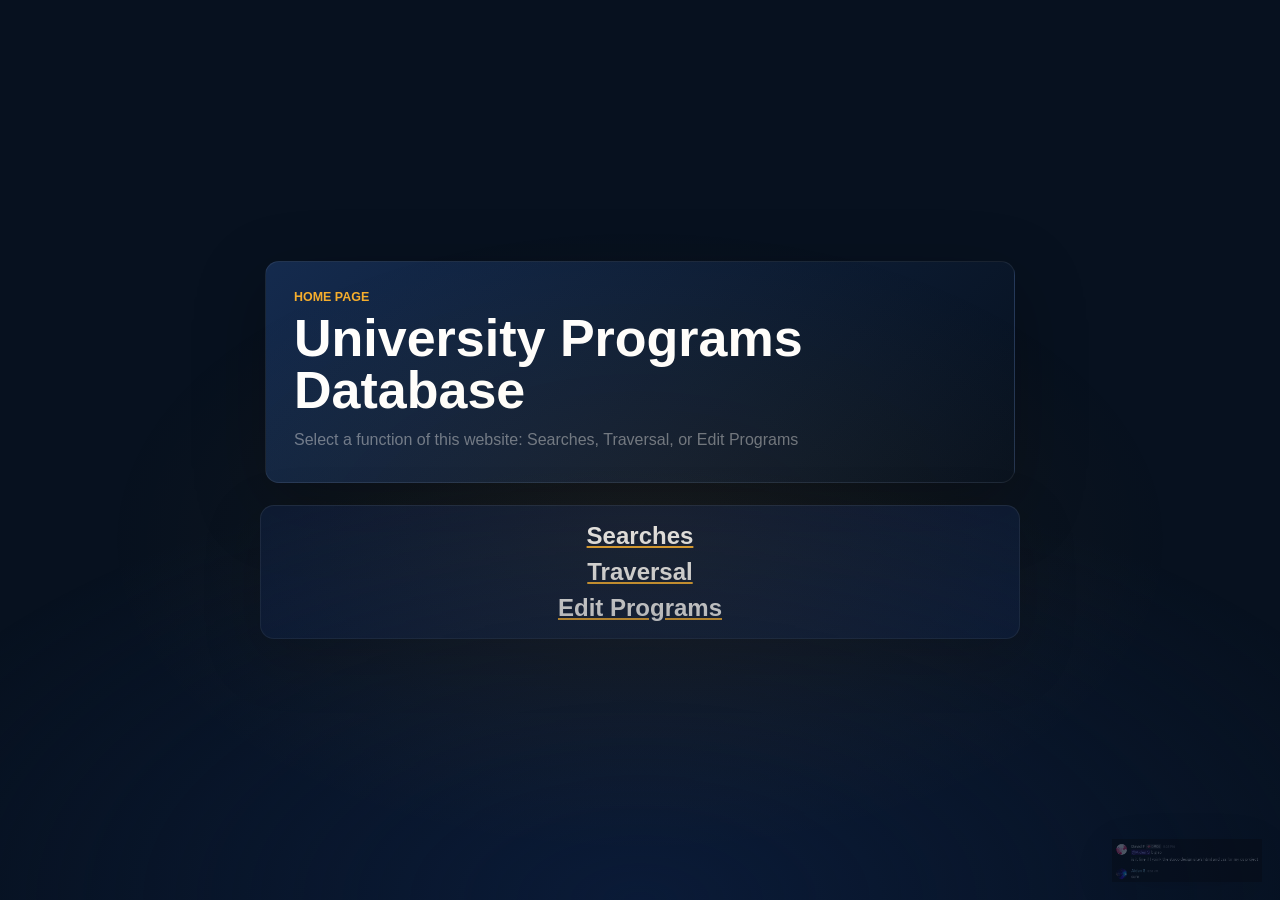
<file: index.html>
<!DOCTYPE html>
<html lang="en">
<head>
    <!-- Page by: Ian Choy -->
    <meta charset="UTF-8">
    <meta name="viewport" content="width=device-width, initial-scale=1.0">

    <link rel="stylesheet" href="assets/css/global.css">
    <link rel="stylesheet" href="assets/css/index.css">

    <link rel="icon" type="image/x-icon" href="assets/img/graduation-hat.png">
    
    <title>Home Page</title>
</head>
<body>
    <div>
        <section class="page-header">
            <p class="eyebrow">Home Page</p>
            <h1>University Programs Database</h1>
            <p class="intro">Select a function of this website: Searches, Traversal, or Edit Programs</p>
        </section>
    </div>

    <section class = "page-panel">
        <ul>
            <li><a href="searches.html"><h2 class="navbar-link">Searches</h2></a></li>
            <li><a href="traversal.html"><h2 class="navbar-link">Traversal</h2></a></li>
            <li><a href="edit_programs.html"><h2 class="navbar-link">Edit Programs</h2></a></li>
        </ul>
    </section>

    <img class="stuco-disclaimer" id="stuco-disclaimer-trigger" src="assets/img/stuco-website-disclaimer.png" alt="Student council website disclaimer" role="button" aria-label="Open student council website disclaimer" tabindex="0">

    <div class="disclaimer-overlay" id="disclaimer-overlay" aria-hidden="true">
        <button class="disclaimer-close" id="disclaimer-close" type="button" aria-label="Close disclaimer">X</button>
        <img src="assets/img/stuco-website-disclaimer.png" alt="Student council website disclaimer">
    </div>

    <script src="assets/script/index.js"></script>
</body>
</html>
</file>
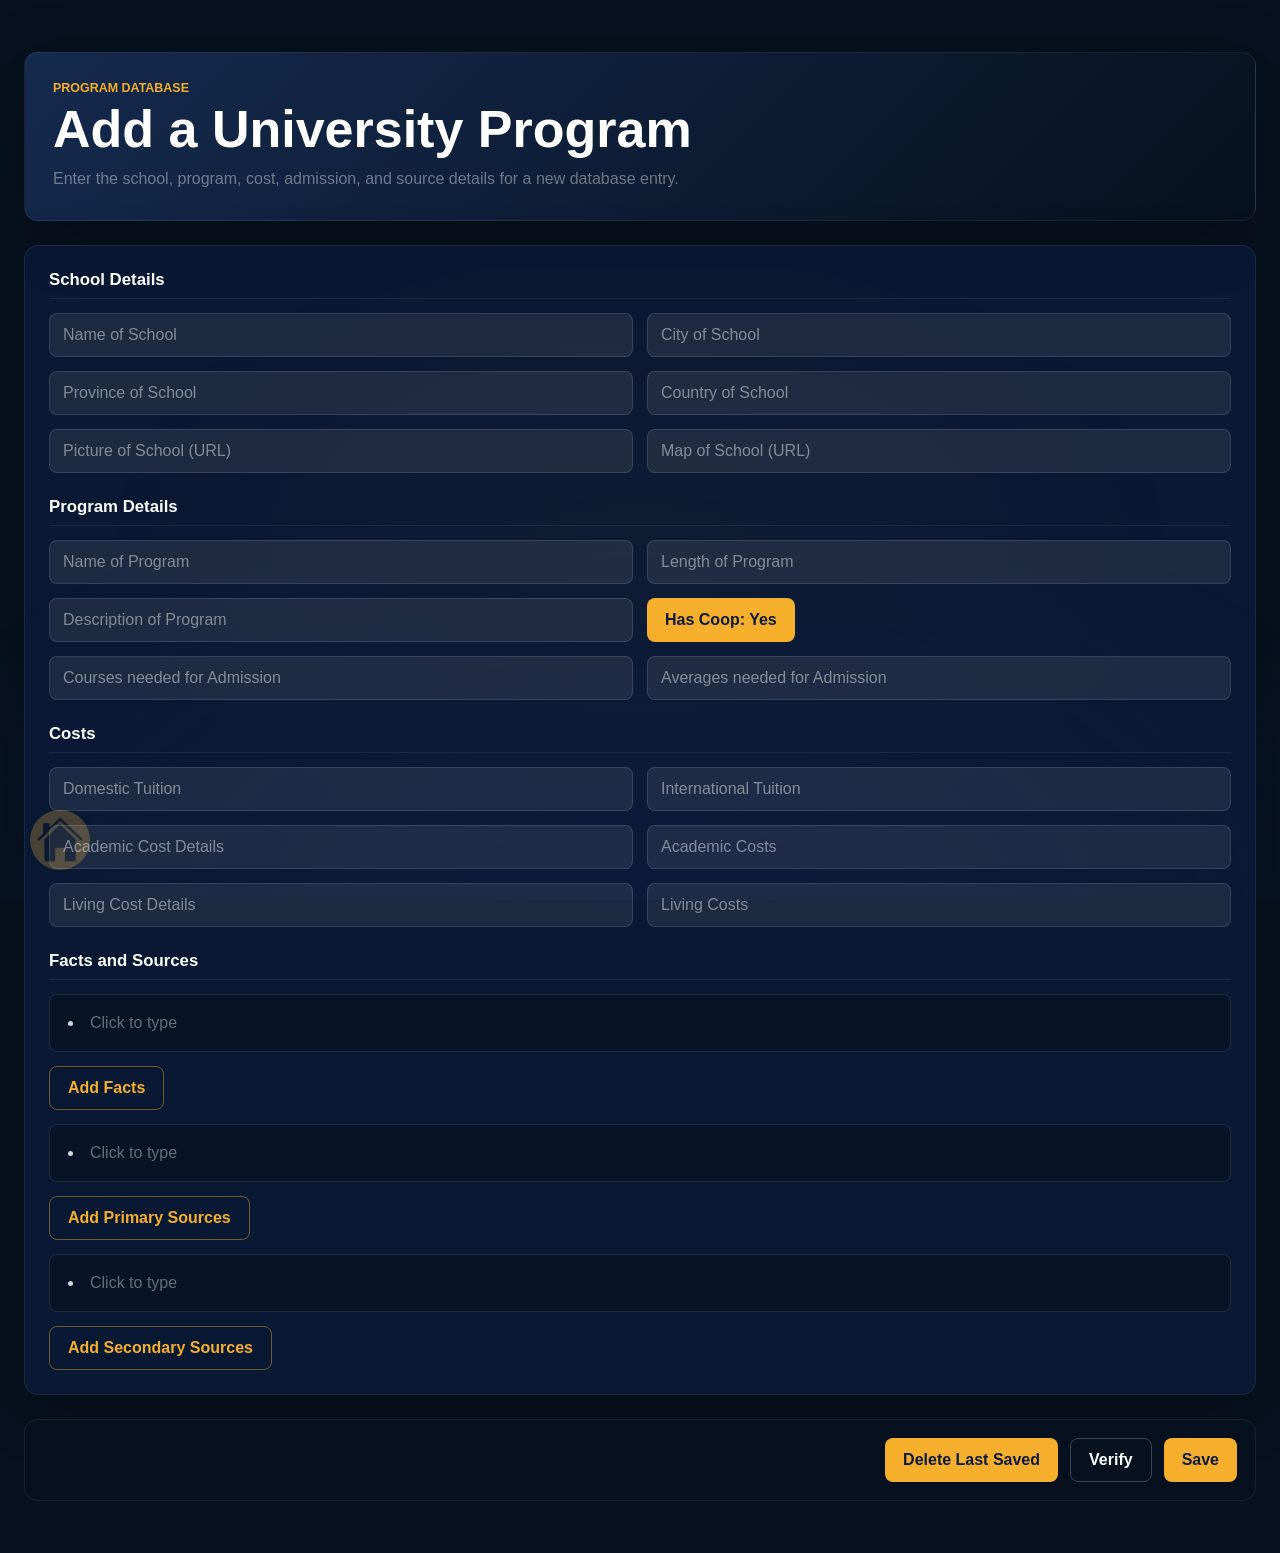
<file: edit_programs.html>
<!DOCTYPE html>
<html lang="en">
<head>
    <!-- Page by: Ian Choy and David Fu -->
    <meta charset="UTF-8">
    <meta name="viewport" content="width=device-width, initial-scale=1.0">
    
    <link rel="stylesheet" href="assets/css/global.css">
    <link rel="stylesheet" href="assets/css/edit_programs.css">

    <link rel="icon" type="image/x-icon" href="assets/img/graduation-hat.png">
    
    <title>Edit Programs</title>
</head>
<body>
    <a href="index.html" class="home-button" title="Return to Home Page"><img src="assets/img/home-button.png"></a>

    <main class="editor-page">
        <section class="page-header">
            <p class="eyebrow">Program Database</p>
            <h1>Add a University Program</h1>
            <p class="intro">Enter the school, program, cost, admission, and source details for a new database entry.</p>
        </section>

        <section class="program-form page-panel">
            <h2>School Details</h2>
            <input type = "text" id = "schoolName" placeholder="Name of School">
            <input type = "text" id = "city" placeholder="City of School">
            <input type = "text" id = "province" placeholder="Province of School">
            <input type = "text" id = "country" placeholder="Country of School">
            <input type = "text" id = "schoolPicture" placeholder="Picture of School (URL)">
            <input type = "text" id = "mapPicture" placeholder="Map of School (URL)">

            <h2>Program Details</h2>
            <input type = "text" id = "programName" placeholder="Name of Program">
            <input type = "number" id = "lengthOfProgram" placeholder="Length of Program">
            <input type = "text" id = "programDescription" placeholder="Description of Program">
            <button type = "button" id = "hasCoop">Has Coop: Yes</button>
            <input type = "text" id = "admissionCoursesNeeded" placeholder="Courses needed for Admission">
            <input type = "number" id = "admissionAverageNeeded" placeholder="Averages needed for Admission">

            <h2>Costs</h2>
            <input type = "number" id = "domesticTuition" placeholder="Domestic Tuition">
            <input type = "number" id = "internationalTuition" placeholder="International Tuition">
            <input type = "text" id = "academicCostDetails" placeholder="Academic Cost Details">
            <input type = "number" id = "academicCost" placeholder="Academic Costs">
            <input type = "text" id = "livingCostDetails" placeholder="Living Cost Details">
            <input type = "number" id = "livingCost" placeholder="Living Costs">

            <h2>Facts and Sources</h2>
            <ul id = "interestingFacts">
                <li class = "Fact"></li>
            </ul>
            <button type="button" class="ghost" id="btn-addfact">Add Facts</button>
            <ul id = "primarySources">
                <li class = "priSource"></li>
            </ul>
            <button type="button" class="ghost" id="btn-addprimsource">Add Primary Sources</button>
            <ul id = "secondarySources">
                <li class = "secSource"></li>
            </ul>
            <button type="button" class="ghost" id="btn-addsecsource">Add Secondary Sources</button>
        </section>

        <section class="form-actions">
            <button type="button" class="danger" id="btn-delete-last">Delete Last Saved</button>
            <button type="button" class="secondary" id="btn-verify">Verify</button>
            <button type="button" id="btn-save">Save</button>
        </section>
    </main>
    <script type="module" src="assets/script/edit_programs.js"></script>
</body>
</html>
</file>
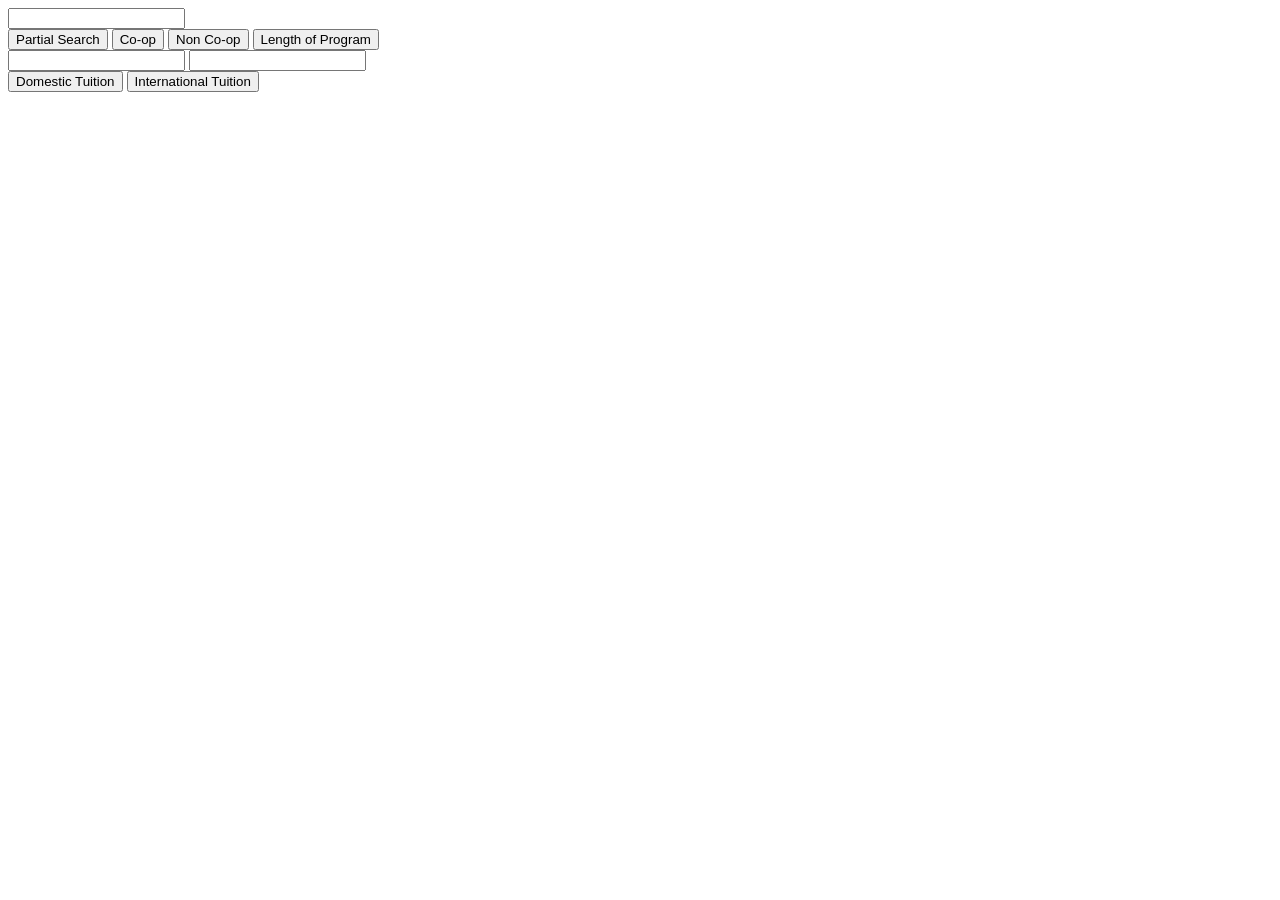
<file: searches(legacy).html>
<!DOCTYPE html>
<html lang="en">
<head>
    <meta charset="UTF-8">
    <meta name="viewport" content="width=device-width, initial-scale=1.0">
    
    <link rel="stylesheet" href="assets/css/searches.css">

    <title>Program Searching</title>
</head>
<body>
    <div>
        <div>
            <input type = "text", id = "txt-input">
            <div>
                <button onclick = "showPartialSearch();">Partial Search</button>
                <button onclick = "showCoop();">Co-op</button>
                <button onclick = "showNonCoop()">Non Co-op</button>
                <button onclick = "showLength();">Length of Program</button>
            </div>
        </div>
        <div>
            <div>
                <input type = "number", id = "txt-upper-bound">
                <input type = "number", id = "txt-lower-bound">
            </div>
            <div>
                <button onclick = "showDomTuition();">Domestic Tuition</button>
                <button onclick = "showIntTuition();">International Tuition</button>
            </div>
        </div>
    </div>
    <script src = "assets/script/searches.js"></script>
</body>
</html>
</file>
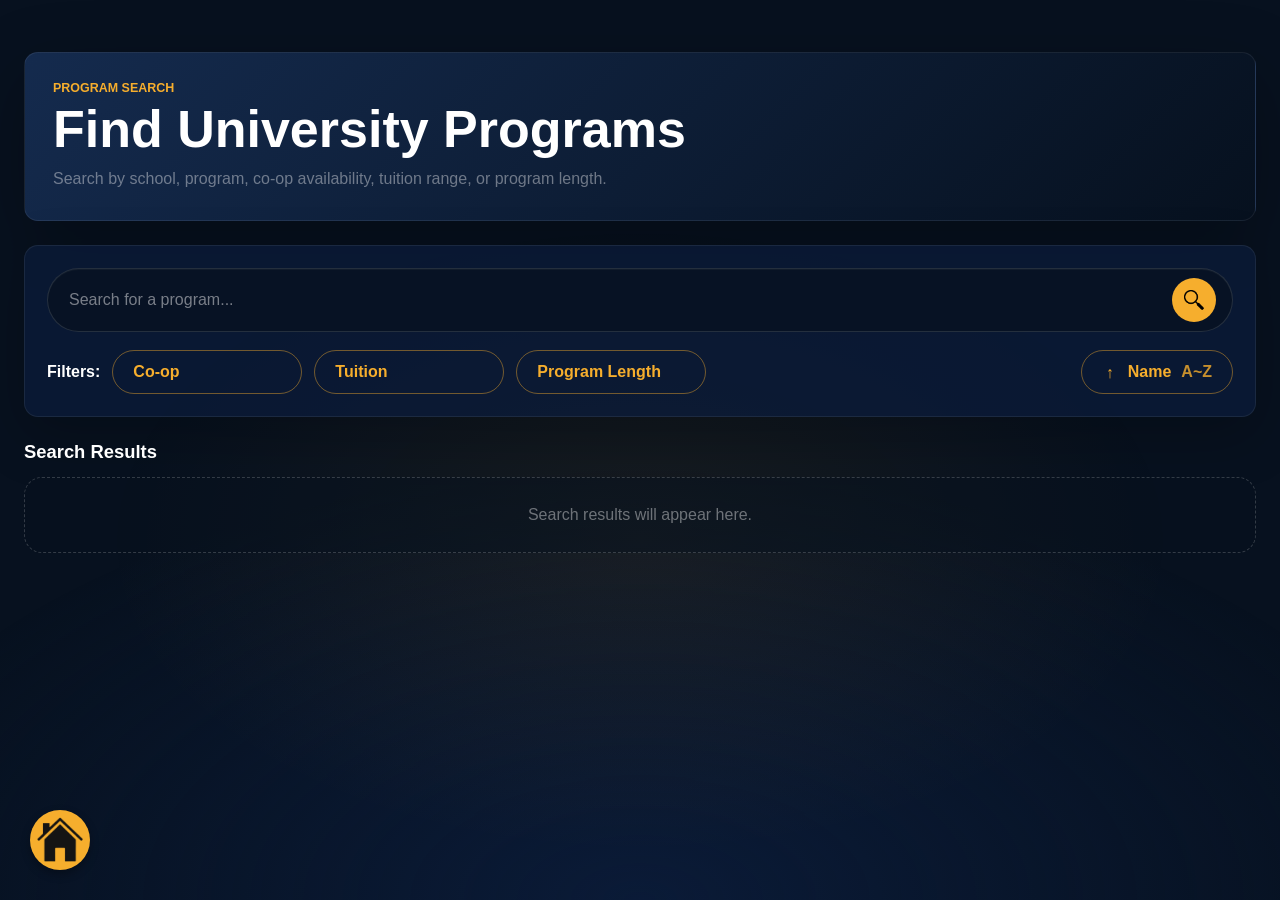
<file: searches.html>
<!DOCTYPE html>
<html lang="en">
<head>
    <!-- Page by: Ian Choy -->
    <meta charset="UTF-8">
    <meta name="viewport" content="width=device-width, initial-scale=1.0">
    
    <link rel="stylesheet" href="assets/css/global.css">
    <link rel="stylesheet" href="assets/css/searches.css">

    <link rel="icon" type="image/x-icon" href="assets/img/graduation-hat.png">
    
    <title>Program Searching</title>
</head>
<body>
    <a href="index.html" class="home-button" title="Return to Home Page"><img src="assets/img/home-button.png"></a>

    <main class="search-page">
        <section class="page-header">
            <p class="eyebrow">Program Search</p>
            <h1>Find University Programs</h1>
            <p class="intro">Search by school, program, co-op availability, tuition range, or program length.</p>
        </section>

        <section class="search-panel page-panel">
            <div class="search-bar">
                <input type="text" id="search-input" placeholder="Search for a program...">
                <button type="button" class="search-button" id="btn-search">
                    <img src="assets/img/search-button.png">
                </button>
            </div>

            <div class="filter-menus" aria-label="Search filters">
                <span class="filter-label">Filters:</span>

                <div class="filter-control">
                    <details class="filter-menu">
                        <summary>Co-op</summary>
                        <div class="filter-menu-content">
                            <button type="button" class="ghost" id="btn-toggle-coop">Has Co-op: Yes</button>
                        </div>
                    </details>
                </div>

                <div class="filter-control">
                    <details class="filter-menu">
                        <summary>Tuition</summary>
                        <div class="filter-menu-content tuition-menu-content">
                            <input type="number" id="tuition-min" placeholder="Minimum">
                            <input type="number" id="tuition-max" placeholder="Maximum">
                            <button type="button" class="secondary" id="btn-swap-tuition">Domestic Tuition</button>
                        </div>
                    </details>
                </div>

                <div class="filter-control">
                    <details class="filter-menu">
                        <summary>Program Length</summary>
                        <div class="filter-menu-content">
                            <input type="number" id="program-length" placeholder="Program Length">
                        </div>
                    </details>
                </div>

                <button type="button" id="btn-sort" class="sort-btn" title="Sort results by program name">
                    <span class="sort-icon">↑</span>
                    <span class="sort-label">Name</span>
                    <span class="sort-dir">A~Z</span>
                </button>
            </div>
        </section>

        <section class="results-section">
            <h2>Search Results</h2>
            <div id="div-results" class="results-grid"></div>
        </section>
    </main>
    <script type="module" src="assets/script/searches.js"></script>
</body>
</html>
</file>
<file: assets/css/global.css>
:root {
    --navy:      #0b1c3a;
    --navy-deep: #07111f;
    --navy-mid:  #162d52;
    --gold:      #f6ae2d;
    --gold-dark: #c88a1a;
    --muted:     rgba(255,255,255,0.4);
    --line:      rgba(255,255,255,0.07);
    --font-disp: 'Bebas Neue', sans-serif;
    --font-head: 'Montserrat', sans-serif;
    --font-body: 'DM Sans', sans-serif;
}

*, *::before, *::after { margin: 0; padding: 0; box-sizing: border-box; }

body {
    font-family: var(--font-body);
    background: var(--navy-deep);
    color: white;
    min-height: 100vh;
    width: 100%;
    display: flex;
    flex-direction: column;
    align-items: center;
    justify-content: center;
    padding: 40px 24px;
    overflow-x: hidden;
}

body::before {
    content: '';
    position: fixed;
    inset: 0;
    background:
    radial-gradient(ellipse 60% 50% at 50% 60%, rgba(246,174,45,0.07) 0%, transparent 70%),
    radial-gradient(ellipse 80% 60% at 50% 100%, rgba(11,28,58,0.9) 0%, transparent 80%);
    pointer-events: none;
    z-index: 0;
}

main {
    position: relative;
    z-index: 1;
    width: min(100%, 1280px);
    min-width: 0;
}

h1, h2, h3, p, li, a, span, div {
    max-width: 100%;
    overflow-wrap: anywhere;
}

img {
    max-width: 100%;
    height: auto;
}

.page-panel {
    border: 1px solid var(--line);
    border-radius: 14px;
    background: rgba(11,28,58,0.74);
    box-shadow: 0 18px 56px rgba(0,0,0,0.24);
}

.page-header {
    border: 1px solid var(--line);
    border-radius: 14px;
    padding: 28px;
    background: linear-gradient(135deg, rgba(22,45,82,0.92), rgba(7,17,31,0.92));
    box-shadow: 0 22px 70px rgba(0,0,0,0.28);
}

.eyebrow {
    margin-bottom: 8px;
    color: var(--gold);
    font-family: var(--font-head);
    font-size: 0.78rem;
    font-weight: 800;
    letter-spacing: 0;
    text-transform: uppercase;
}

.page-header h1 {
    margin-bottom: 10px;
    font-family: var(--font-head);
    font-size: 3.25rem;
    line-height: 1;
}

.intro {
    max-width: 680px;
    color: var(--muted);
    line-height: 1.7;
}

input,
button {
    min-height: 44px;
    border-radius: 8px;
    font: inherit;
}

input {
    width: 100%;
    border: 1px solid rgba(255,255,255,0.12);
    padding: 11px 13px;
    background: rgba(255,255,255,0.08);
    color: white;
    outline: none;
}

input::placeholder {
    color: rgba(255,255,255,0.46);
}

input:focus {
    border-color: var(--gold);
    box-shadow: 0 0 0 3px rgba(246,174,45,0.16);
    background: rgba(255,255,255,0.11);
}

button {
    border: 0;
    padding: 11px 18px;
    background: var(--gold);
    color: var(--navy);
    font-family: var(--font-head);
    font-weight: 800;
    cursor: pointer;
    transition: 0.18s, transform 0.12s;
}

button:hover {
    background: var(--gold-dark);
}

button:active {
    transform: scale(0.98);
}

button.secondary {
    background: transparent;
    color: white;
    border: 1px solid rgba(255,255,255,0.22);
}

button.secondary:hover {
    border-color: var(--gold);
    color: var(--gold);
    background: rgba(255,255,255,0.04);
}

button.ghost {
    background: transparent;
    color: var(--gold);
    border: 1px solid rgba(246,174,45,0.44);
}

button.ghost:hover {
    background: rgba(246,174,45,0.12);
}

.form-actions {
    display: flex;
    justify-content: flex-end;
    gap: 12px;
    border: 1px solid var(--line);
    border-radius: 14px;
    padding: 18px;
    background: rgba(7,17,31,0.84);
}

li[contenteditable="true"] {
    min-height: 28px;
    border-radius: 6px;
    padding: 4px 6px;
    color: rgba(255,255,255,0.82);
    line-height: 1.5;
    outline: none;
    cursor: text;
}

li[contenteditable="true"]:focus {
    background: rgba(255,255,255,0.08);
    box-shadow: 0 0 0 2px rgba(246,174,45,0.22);
}

li[contenteditable="true"]:empty::before {
    color: rgba(255,255,255,0.38);
    content: "Click to type";
}

.home-button {
    position: fixed;
    bottom: 30px;
    left: 30px;
    width: 60px;
    height: 60px;
    border-radius: 50%;
    display: flex;
    justify-content: center;
    align-items: center;

    background-color: var(--gold);
    box-shadow: 0 4px 10px rgba(0, 0, 0, 0.3);
    
    transition: all 0.3s ease;
}

.home-button img {
    width: 100%;
    height: 100%;
    object-fit: contain;
}

.home-button:hover {
    transform: scale(1.2);
    box-shadow: 0 6px 15px rgba(0, 0, 0, 0.4);
}

.home-button:active {
    transform: scale(0.8);
}
</file>
<file: assets/css/index.css>
body {
    gap: 12px;
}

body > div,
body > .page-panel {
    width: min(100%, 760px);
}

ul {
    display:grid;
    justify-content: center;
    list-style: none;
}

li {
    justify-content: center;
    color:white;
}

h2 {
    text-align: center;
    color:white;
}

a {
    color: #f6ae2d;
}

a:hover{
    color:#c88a1a;
}

h2:hover{
    background-color: #c88a1a80;
}

section {
    margin: 5px;
}

.page-panel {
    padding: 12px;
}

.navbar-link {
    margin: 4px;
}

.stuco-disclaimer {
    position: fixed;
    right: 18px;
    bottom: 18px;
    z-index: 2;
    width: min(150px, 28vw);
    opacity: 0.28;
    filter: drop-shadow(0 10px 22px rgba(0,0,0,0.34));
    cursor: pointer;
    transition: opacity 0.18s, transform 0.18s;
}

.stuco-disclaimer:hover,
.stuco-disclaimer:focus {
    opacity: 0.9;
    outline: none;
    transform: rotate(-2deg) scale(1.04);
}

.disclaimer-overlay {
    position: fixed;
    inset: 0;
    z-index: 10;
    display: none;
    place-items: center;
    padding: 72px 24px 24px;
    background: rgba(7,17,31,0.88);
}

.disclaimer-overlay.is-visible {
    display: grid;
}

.disclaimer-overlay img {
    max-width: min(900px, 100%);
    max-height: calc(100vh - 120px);
    border: 1px solid var(--line);
    border-radius: 14px;
    background: white;
    box-shadow: 0 28px 90px rgba(0,0,0,0.48);
    object-fit: contain;
}

.disclaimer-close {
    position: fixed;
    top: 22px;
    right: 22px;
    z-index: 11;
    width: 48px;
    height: 48px;
    min-height: 48px;
    border-radius: 50%;
    padding: 0;
    font-size: 1.1rem;
}
</file>
<file: assets/css/edit_programs.css>
body {
    justify-content: flex-start;
}

.editor-page {
    display: flex;
    flex-direction: column;
    gap: 24px;
    padding: 12px 0;
}

.program-form {
    display: grid;
    grid-template-columns: repeat(2, minmax(0, 1fr));
    gap: 14px;
    padding: 24px;
}

.program-form h2 {
    grid-column: 1 / -1;
    margin-top: 10px;
    padding-bottom: 8px;
    border-bottom: 1px solid var(--line);
    color: white;
    font-family: var(--font-head);
    font-size: 1.05rem;
}

.program-form h2:first-child {
    margin-top: 0;
}

#hasCoop {
    justify-self: start;
}

.program-form ul {
    grid-column: 1 / -1;
    display: grid;
    gap: 8px;
    min-height: 46px;
    border: 1px solid rgba(255,255,255,0.1);
    border-radius: 8px;
    padding: 12px 16px 12px 34px;
    background: rgba(7,17,31,0.48);
}

.program-form li {
    color: rgba(255,255,255,0.82);
}

#btn-addfact,
#btn-addprimsource,
#btn-addsecsource {
    justify-self: start;
}
</file>
<file: assets/css/searches.css>
body {
    justify-content: flex-start;
}

/* page layout */
.search-page {
    display: flex;
    flex-direction: column;
    gap: 24px;
    padding: 12px 0;
}

.search-panel {
    display: flex;
    flex-direction: column;
    gap: 18px;
    padding: 22px;
}

/* Search bar */
.search-bar {
    display: grid;
    grid-template-columns: minmax(0, 1fr) 52px;
    align-items: center;
    gap: 8px;
    border: 1px solid rgba(255,255,255,0.12);
    border-radius: 999px;
    padding: 8px;
    background: rgba(7,17,31,0.72);
    box-shadow: inset 0 1px 0 rgba(255,255,255,0.04);
}

.search-bar input {
    min-height: 46px;
    border: 0;
    border-radius: 999px;
    background: transparent;
    font-size: 1rem;
}

.search-bar input:focus {
    box-shadow: none;
    background: rgba(255,255,255,0.05);
}

.search-button {
    width: 44px;
    height: 44px;
    min-height: 44px;
    border-radius: 50%;
    padding: 0;
    display: inline-flex;
    align-items: center;
    justify-content: center;
}

.search-button img {
    width: 20px;
    height: 20px;
    object-fit: contain;
}

/* Filters row */
.filter-menus {
    display: flex;
    flex-wrap: wrap;
    gap: 12px;
    align-items: center;
}

.filter-label {
    color: white;
    font-family: var(--font-head);
    font-weight: 800;
}

.filter-control {
    display: inline-grid;
    grid-template-areas: "stack";
    align-items: center;
}

/* filter pill */
.filter-menu {
    position: relative;
    min-width: 190px;
    z-index: 1;
}

.filter-menu summary {
    display: flex;
    align-items: center;
    gap: 10px;
    min-height: 44px;
    width: 100%;
    border: 1px solid rgba(246,174,45,0.44);
    border-radius: 999px;
    padding: 11px 20px;
    color: var(--gold);
    background: transparent;
    font-family: var(--font-head);
    font-weight: 800;
    cursor: pointer;
    list-style: none;
    transition: 0.18s, border-color 0.18s;
}

.filter-menu summary::-webkit-details-marker { display: none; }

/* filters dropdown panels */
.filter-menu-content {
    position: absolute;
    top: calc(100% + 8px);
    left: 0;
    z-index: 5;
    display: grid;
    gap: 10px;
    width: min(420px, calc(100vw - 48px));
    border: 1px solid var(--line);
    border-radius: 16px;
    padding: 14px;
    background: rgba(7,17,31,0.96);
    box-shadow: 0 20px 54px rgba(0,0,0,0.34);
}

.tuition-menu-content {
    width: min(520px, calc(100vw - 48px));
}

.filter-menu-content input,
.filter-menu-content button {
    width: 100%;
}

.filter-menu:last-child .filter-menu-content {
    right: 0;
    left: auto;
}

.sort-btn {
    margin-left: auto;

    display: flex;
    align-items: center;
    gap: 10px;

    min-height: 44px;
    padding: 11px 20px;

    border: 1px solid rgba(246,174,45,0.44);
    border-radius: 999px;

    background: transparent;
    color: var(--gold);

    font-family: var(--font-head);
    font-weight: 800;

    cursor: pointer;

    transition: 0.18s, border-color 0.18s;
}

.sort-btn:hover {
    background: rgba(246,174,45,0.08);
    border-color: var(--gold);
}

.sort-btn .sort-icon {
    width: 16px;
    height: 16px;
    flex-shrink: 0;
}

.sort-btn .sort-dir {
    opacity: 0.8;
}

/* Search results */
.results-section {
    display: flex;
    flex-direction: column;
    gap: 14px;
}

.results-section h2 {
    font-family: var(--font-head);
    font-size: 1.15rem;
}

.results-grid {
    display: grid;
    grid-template-columns: repeat(auto-fit, minmax(280px, 1fr));
    gap: 16px;
}

.results-grid:empty::before {
    content: "Search results will appear here.";
    display: block;
    grid-column: 1 / -1;
    border: 1px dashed rgba(255,255,255,0.18);
    border-radius: 18px;
    padding: 28px;
    color: var(--muted);
    background: rgba(7,17,31,0.48);
    text-align: center;
}

.results-grid > p {
    grid-column: 1 / -1;
    color: var(--muted);
}

.results-grid .program-info {
    display: grid;
    gap: 14px;
    border: 1px solid var(--line);
    border-radius: 18px;
    padding: 18px;
    background: rgba(11,28,58,0.78);
    box-shadow: 0 18px 56px rgba(0,0,0,0.24);
}

.results-grid .general-info {
    display: grid;
    gap: 4px;
}

.results-grid .general-info h1 {
    font-family: var(--font-head);
    font-size: 1.35rem;
    line-height: 1.2;
}

.results-grid .general-info h2 {
    color: var(--gold);
    font-family: var(--font-head);
    font-size: 0.95rem;
}

.results-grid .program-imgs {
    display: grid;
    grid-template-columns: repeat(2, minmax(0, 1fr));
    gap: 10px;
}

.results-grid .program-imgs img {
    width: 100%;
    aspect-ratio: 16 / 10;
    border-radius: 12px;
    object-fit: cover;
    border: 1px solid rgba(255,255,255,0.08);
    background: var(--navy-mid);
}

.results-grid .program-details,
.results-grid .research-sources {
    display: grid;
    gap: 8px;
    font-size: 0.92rem;
    color: rgba(255,255,255,0.82);
}

.results-grid .program-details h2,
.results-grid .research-sources h2,
.results-grid .research-sources h3 {
    margin-top: 4px;
    color: white;
    font-family: var(--font-head);
    font-size: 0.95rem;
}

.results-grid a {
    color: var(--gold);
}
</file>
